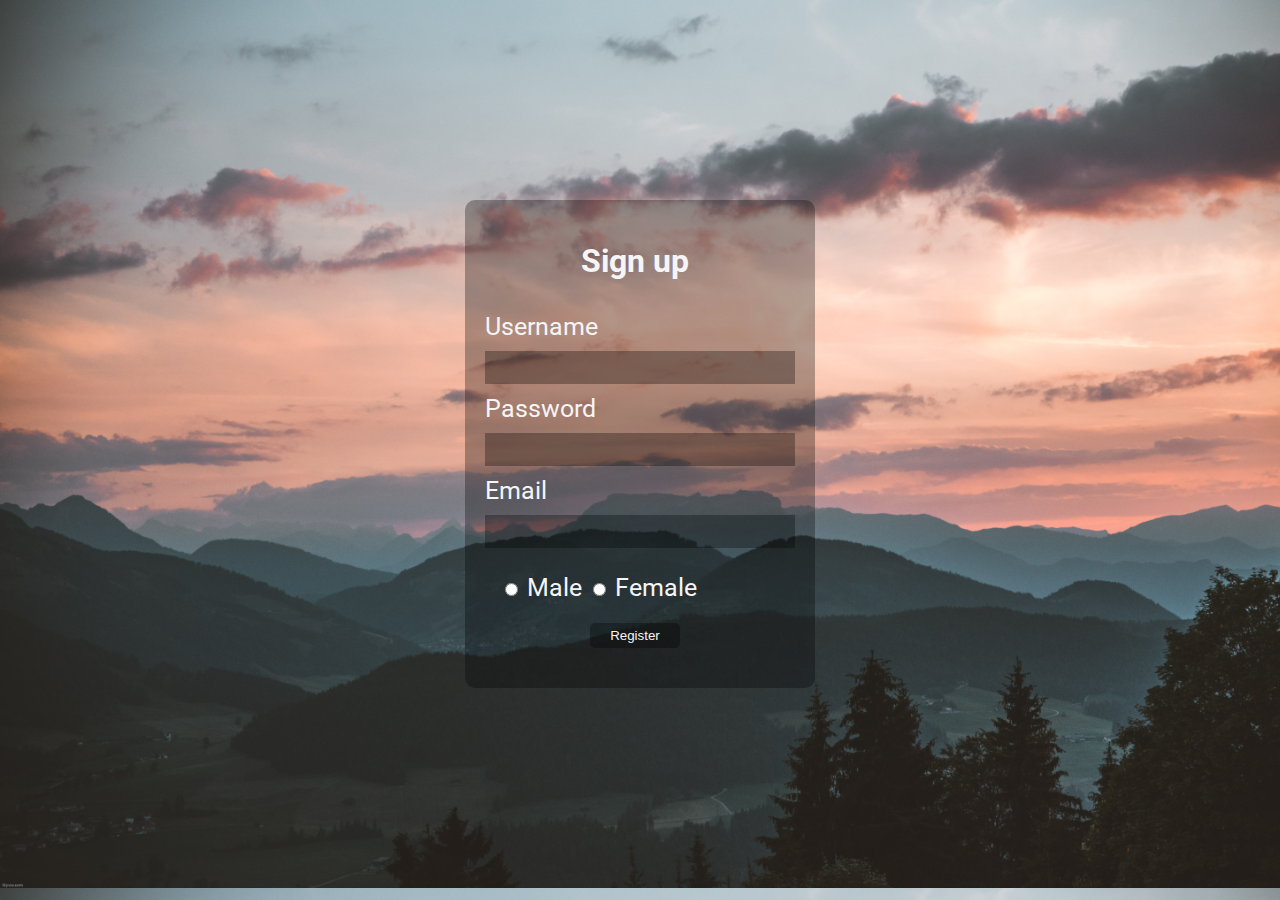
<file: login form/index.html>
<!DOCTYPE html>
<html lang="en">
<head>
    <meta charset="UTF-8">
    <meta name="viewport" content="width=device-width, initial-scale=1.0">
    <link rel="stylesheet" href="./style.css">
    <link rel="preconnect" href="https://fonts.googleapis.com">
<link rel="preconnect" href="https://fonts.gstatic.com" crossorigin>
<link href="https://fonts.googleapis.com/css2?family=Roboto&display=swap" rel="stylesheet">
    <title>Document</title>
</head>
<body>
    <div class="form">
        <h3>Sign up</h3>
        <form action="" method="get">
            <div class="username">
                <label for="username" class="text">Username</label>
                <input type="text" name="username" id="username">
            </div>
            <div class="password">
                <label for="password" class="text">Password</label>
                <input type="password" name="password" id="password">
            </div>
            <div class="mail">
                <label for="email" class="text">Email</label>
                <input type="email" name="email" id="email">
            </div>            
            <div class="radio">
                <input type="radio" name="gender" value="male" id="male">
                <label for="male">Male</label>  
                <input type="radio" name="gender" value="female" id="female">
                <label for="female">Female</label>
            </div>
            <div class="btn">
                <button type="submit">Register</button>
            </div>
        </form>
    </div>
</body>
</html>
</file>
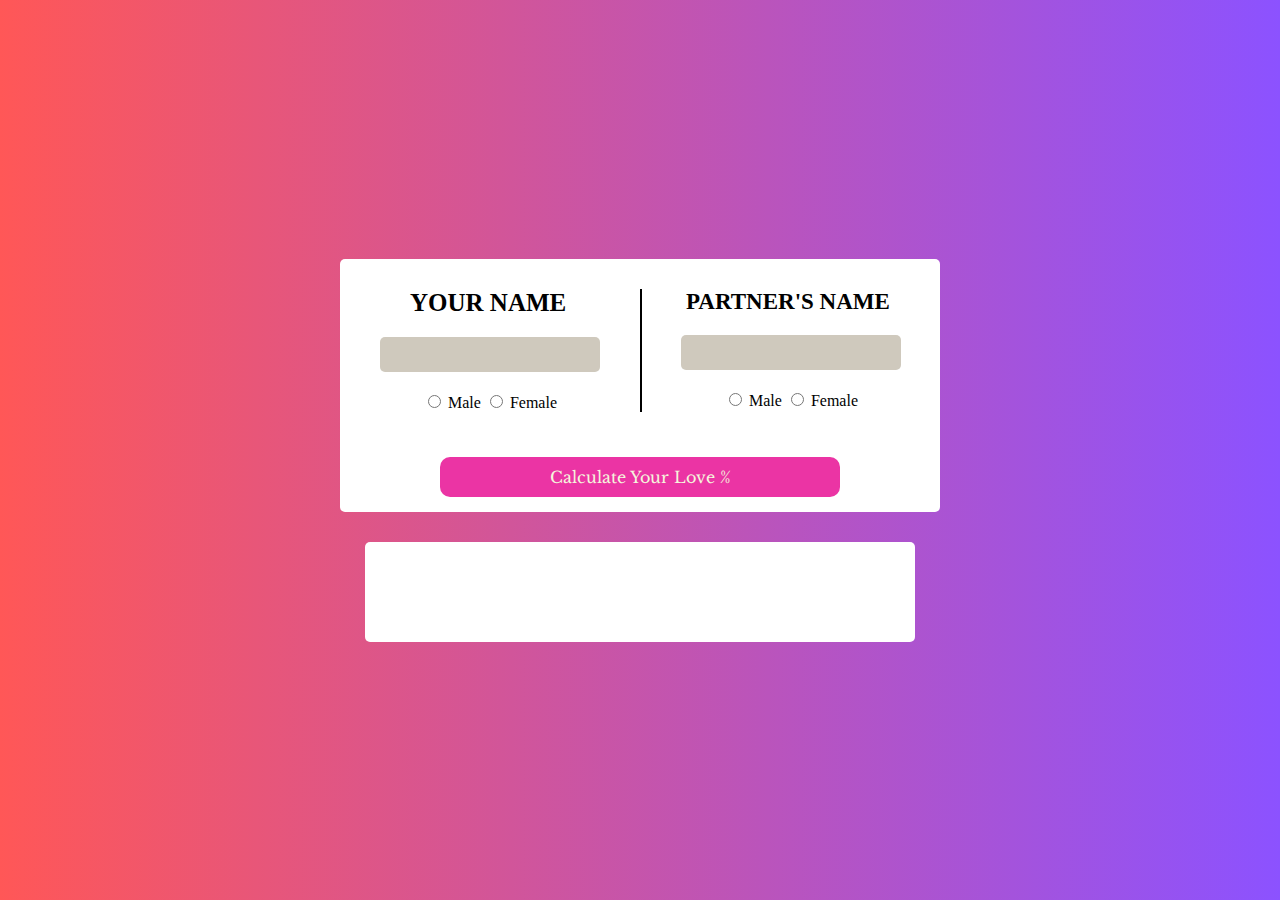
<file: love sorce/index.html>
<!DOCTYPE html>
<html lang="en">
<head>
    <meta charset="UTF-8">
    <meta name="viewport" content="width=device-width, initial-scale=1.0">
    <link rel="stylesheet" href="./style.css">
    <link rel="preconnect" href="https://fonts.googleapis.com">
    <link rel="preconnect" href="https://fonts.gstatic.com" crossorigin>
    <link href="https://fonts.googleapis.com/css2?family=Libre+Baskerville&display=swap" rel="stylesheet">
    <link rel="preconnect" href="https://fonts.googleapis.com">
    <link rel="preconnect" href="https://fonts.gstatic.com" crossorigin>
    <link href="https://fonts.googleapis.com/css2?family=Outfit&display=swap" rel="stylesheet">
    <title>Love Calculator</title>
</head>
<body>
    <div class="index">
        <div class="group1">
            <div class="your">
                <label for="name">YOUR NAME</label><br/>
                <input type="text" id="name" class="myinput">
            </div>
            <div class="radio1">
                <input type="radio" name="gender" id="male" value="male">
                <label for="male">Male</label>
                <input type="radio" name="gender" id="female" value="female">
                <label for="female">Female</label>
            </div>
        </div>
        <div class="line"></div>
        <div class="group2">
            <div class="partner">
                <label for="pat">PARTNER'S NAME</label><br/>
                <input type="text" name="partner name" id="pat" class="myinput">
            </div>
            <div class="radio1">
                <input type="radio" name="gende" id="male" value="male">
                <label for="male">Male</label>
                <input type="radio" name="gende" id="female" value="female">
                <label for="female">Female</label>
            </div>
        </div>
        <div class="btn">
            <button type="submit">Calculate Your Love %</button>
        </div>
    </div>
    <div class="result">
        <h3></h3>
        <p></p>
    </div>
    <script src="./script.js"></script>
</body>
</html>
</file>
<file: login form/style.css>
body{
    background-image: url(./img.jpg);
    background-size: cover;
    /* background-attachment: fixed; */
    font-family: 'Roboto', sans-serif;
    color: whitesmoke;
}



.form{
    width: 300px;
    margin: 200px auto;
    background-color: rgba(0,0,0,.3);
    padding: 10px 30px 30px 20px;
    border-radius: 10px;
    font-size: 25px;
}


div .text{
    display: block;
    
}


.username input,.password input, .mail input{
    width: 100%;
    font-size: 20px;
    color: aliceblue;
    padding: 5px;
    margin: 10px 0px 10px 0px;
    background-color: rgba(0,0,0,.3);
    border: 0px;
}

.radio{
    margin: 15px;
}

.btn{
    margin: 10px;
    text-align: center;

}

h3{
    text-align: center;
    font-size: 2rem;
}

button{
    background-color: rgba(0,0,0,.3);
    color: whitesmoke;
    border: 0px;
    padding: 5px 20px 5px 20px;
    border-radius: 5px;
}

button:hover{
    transition: 300ms;
    background-color: rgb(64, 64, 145);
    padding: 10px 30px 10px 30px;
}

button:focus{
    background-color: brown;
    padding: 10px 30px 10px 30px;
}
</file>
<file: love sorce/style.css>
body{
    margin: 0px;
    height: 100vh;
    background-image: linear-gradient(90deg,#ff5757,#8c52ff);
    flex-direction: column;
    display: flex;
    justify-content: center;
    align-items: center;

}

.index{
    /* border: 1px solid; */
    background-color: white;
    border-radius: 5px;
    width: 600px;
    display: flex;
    display: grid;
    grid-template-columns: 300px 1px 300px;

}

.index .btn{
    /* border: 1px solid; */
    width:600px;
    display: flex;
    justify-content: center;
    
    
}

button{
    background-color: #eb34a4;
    color: beige;
    font-size: 16px;
    font-family: 'Libre Baskerville', serif;
    width: 400px;
    padding: 10px;
    margin: 15px;
    border-radius: 10px;
    border: 0px;   
}

button:hover{
    transition-duration: 700ms;
    background-color: #700748;
}


.index .line{
    border: 1px solid rgb(0, 0, 0);
    margin-top: 30px;
    margin-bottom: 30px;
}

.index .group1{
    /* border: 1px solid; */
    display: flex;
    flex-direction: column;
    align-items: center;
    margin: 30px;
    

    
}

.index .group2{
    /* border: 1px solid; */
    display: flex;
    flex-direction: column;
    align-items: center;
    margin: 30px    
    
}

.your label{
    margin-left: 30px;
    font-size: 25px;
    font-weight: bold;    
}


.your input{
    background-color: rgb(207, 201, 189);
    border: 0px;
    border-radius: 5px;
    margin-top: 20px;
    margin-bottom: 20px;
    width: 200px;
    padding: 10px;
    
}



.partner label{
    margin-left: 5px;
    font-size: 23px;
    font-weight: bold;    
}


.partner input{
    background-color: rgb(207, 201, 189);
    border: 0px;
    border-radius: 5px;
    margin-top: 20px;
    margin-bottom: 20px;
    width: 200px;
    padding: 10px;
    
}

.result{
    margin-top: 30px;
    border: 0px solid;
    border-radius: 5px;
    background-color: white;
    width: 550px;
    height: 100px;
    display: flex;
    flex-direction: column;
    justify-content: center;
    align-items: center;
}

.result h3{
    margin-top: 0px;
    font-family: 'Outfit', sans-serif;
    /* border: 1px solid; */
}
</file>
